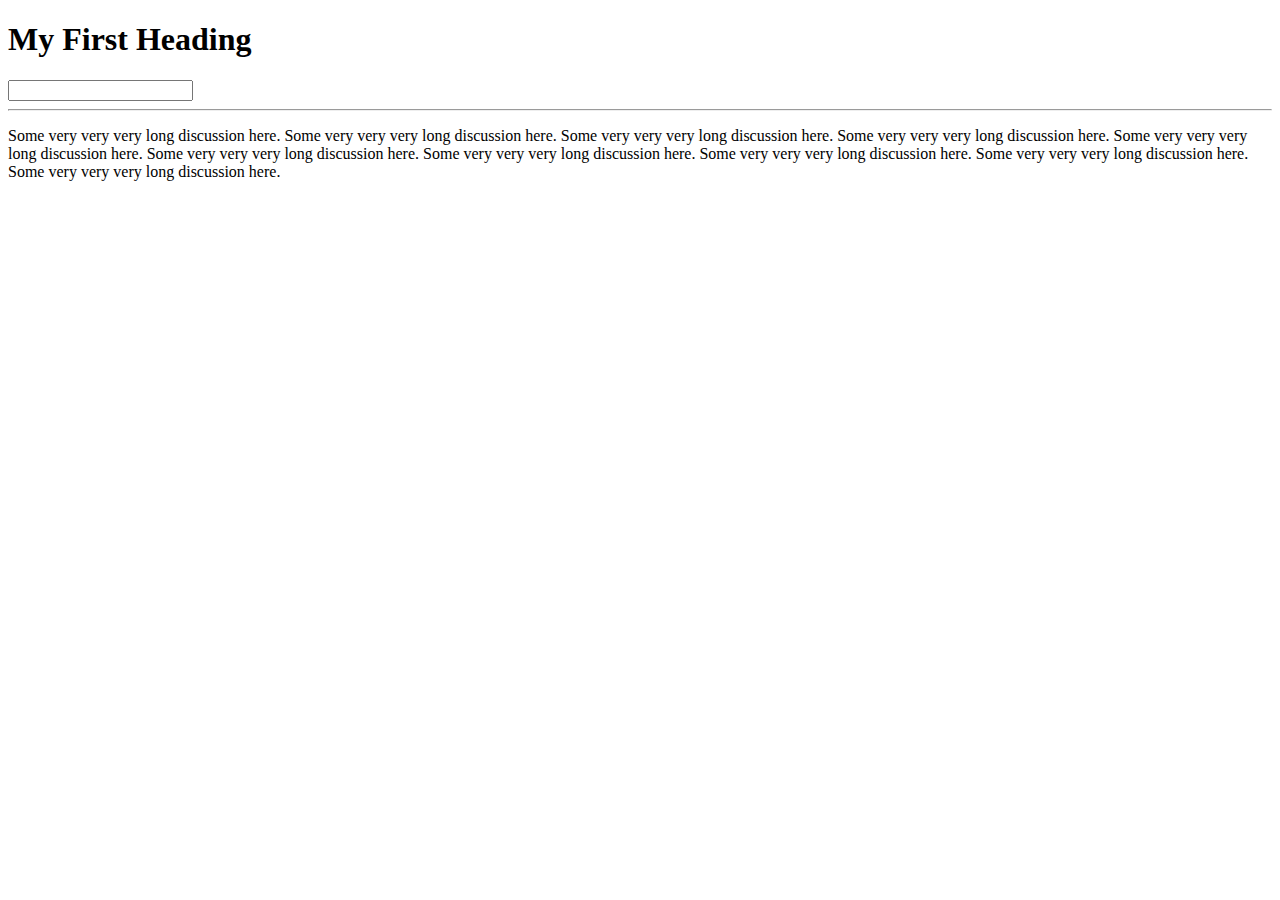
<file: step-1/index.html>
<!DOCTYPE html>
<html>
<head>
    <title>Sample Page</title>
</head>
<body>
    <h1>My First Heading</h1>
    <input type="text" />
    <hr>
    <p>
        Some very very very long discussion here.
        Some very very very long discussion here.
        Some very very very long discussion here.
        Some very very very long discussion here.
        Some very very very long discussion here.
        Some very very very long discussion here.
        Some very very very long discussion here.
        Some very very very long discussion here.
        Some very very very long discussion here.
        Some very very very long discussion here.
    </p>
</body>

</html>
</file>
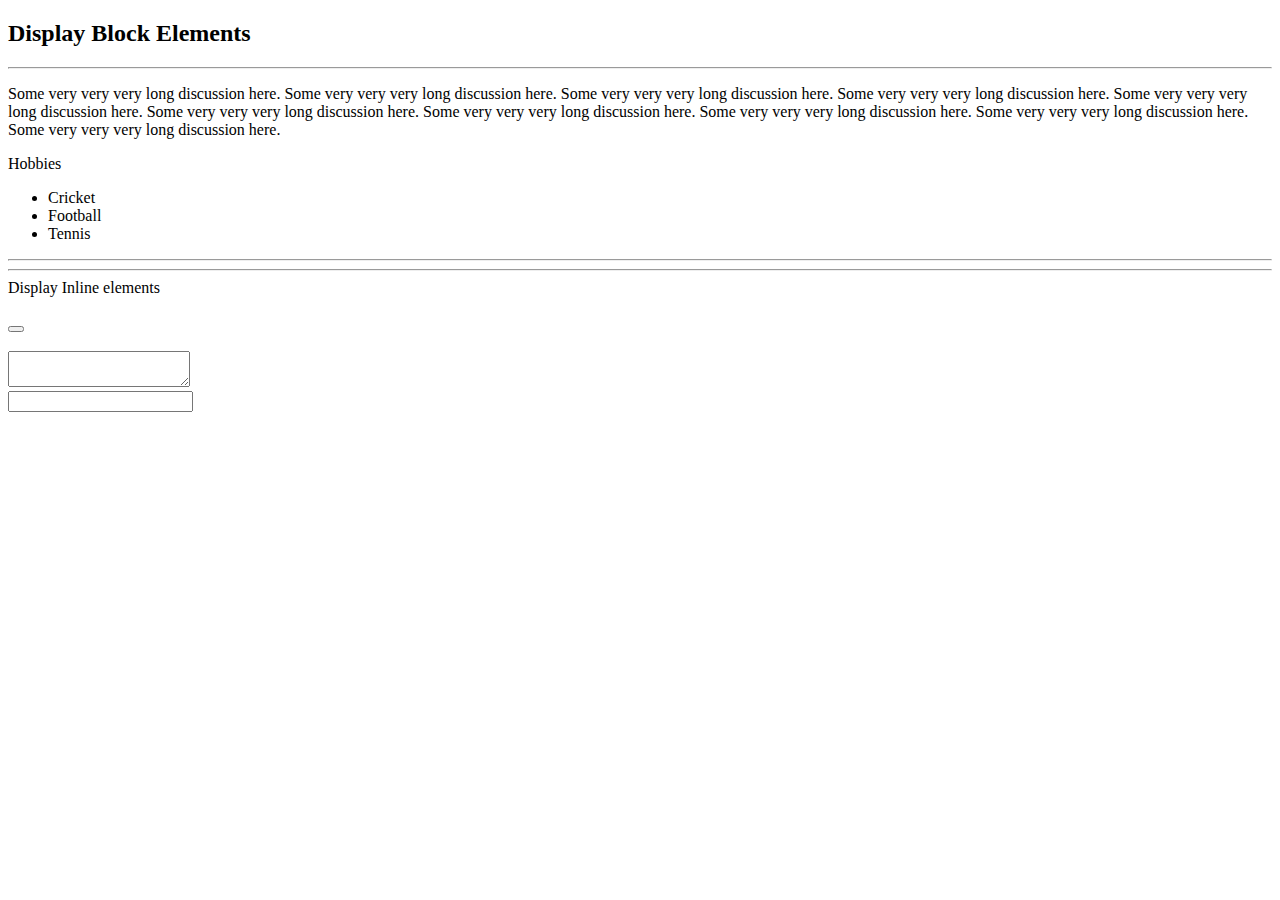
<file: step-2.1/index.html>
<!DOCTYPE html>
<html>
<head>
    <title>Sample Page</title>
</head>
<body>
    <h2>Display Block Elements</h2>
    <hr>
    <p>
        Some very very very long discussion here.
        Some very very very long discussion here.
        Some very very very long discussion here.
        Some very very very long discussion here.
        Some very very very long discussion here.
        Some very very very long discussion here.
        Some very very very long discussion here.
        Some very very very long discussion here.
        Some very very very long discussion here.
        Some very very very long discussion here.
    </p>
    Hobbies
    <ul>
        <li>Cricket</li>
        <li>Football</li>
        <li>Tennis</li>
    </ul>

    <hr>
    <hr>

    <span>Display Inline elements</span>
    <br>
    <a></a>
    <br>
    <button></button>
    <br>
    <small></small>
    <br>
    <textarea></textarea>
    <br>
    <input>
</body>

</html>
</file>
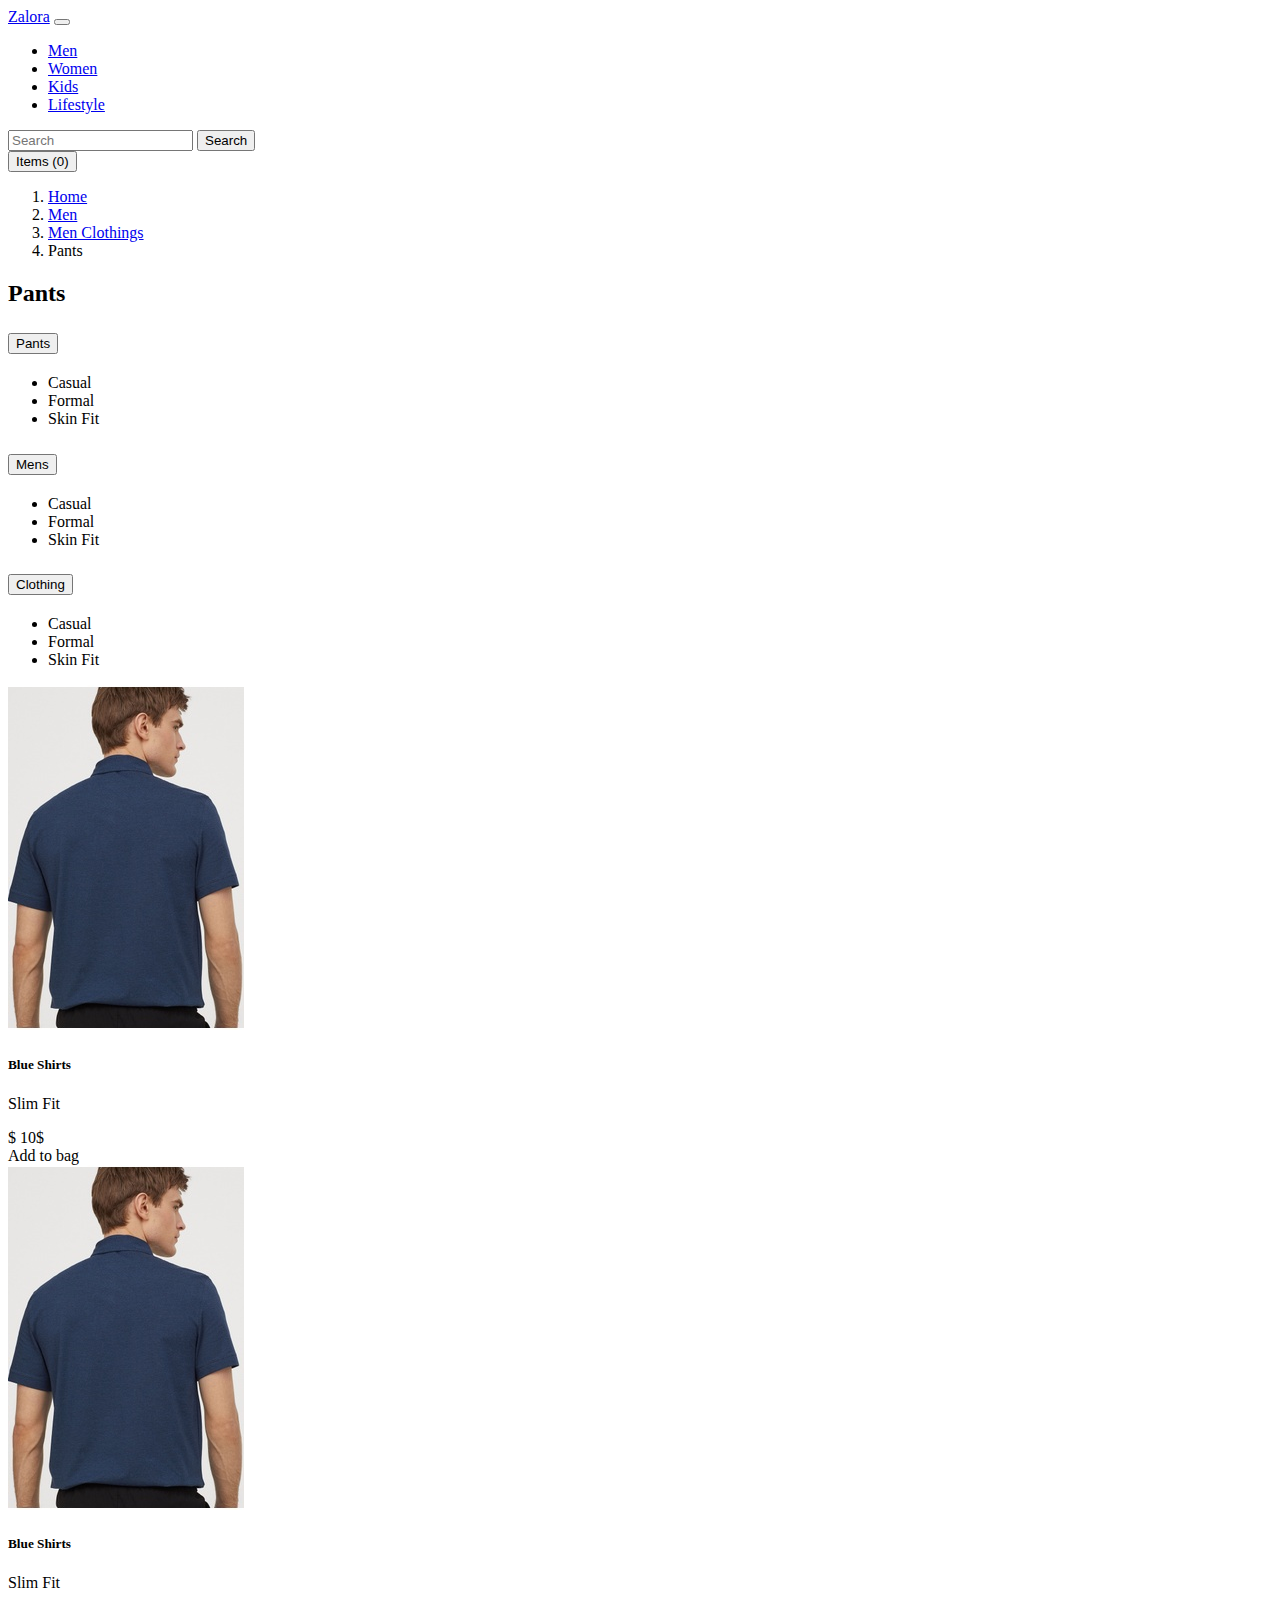
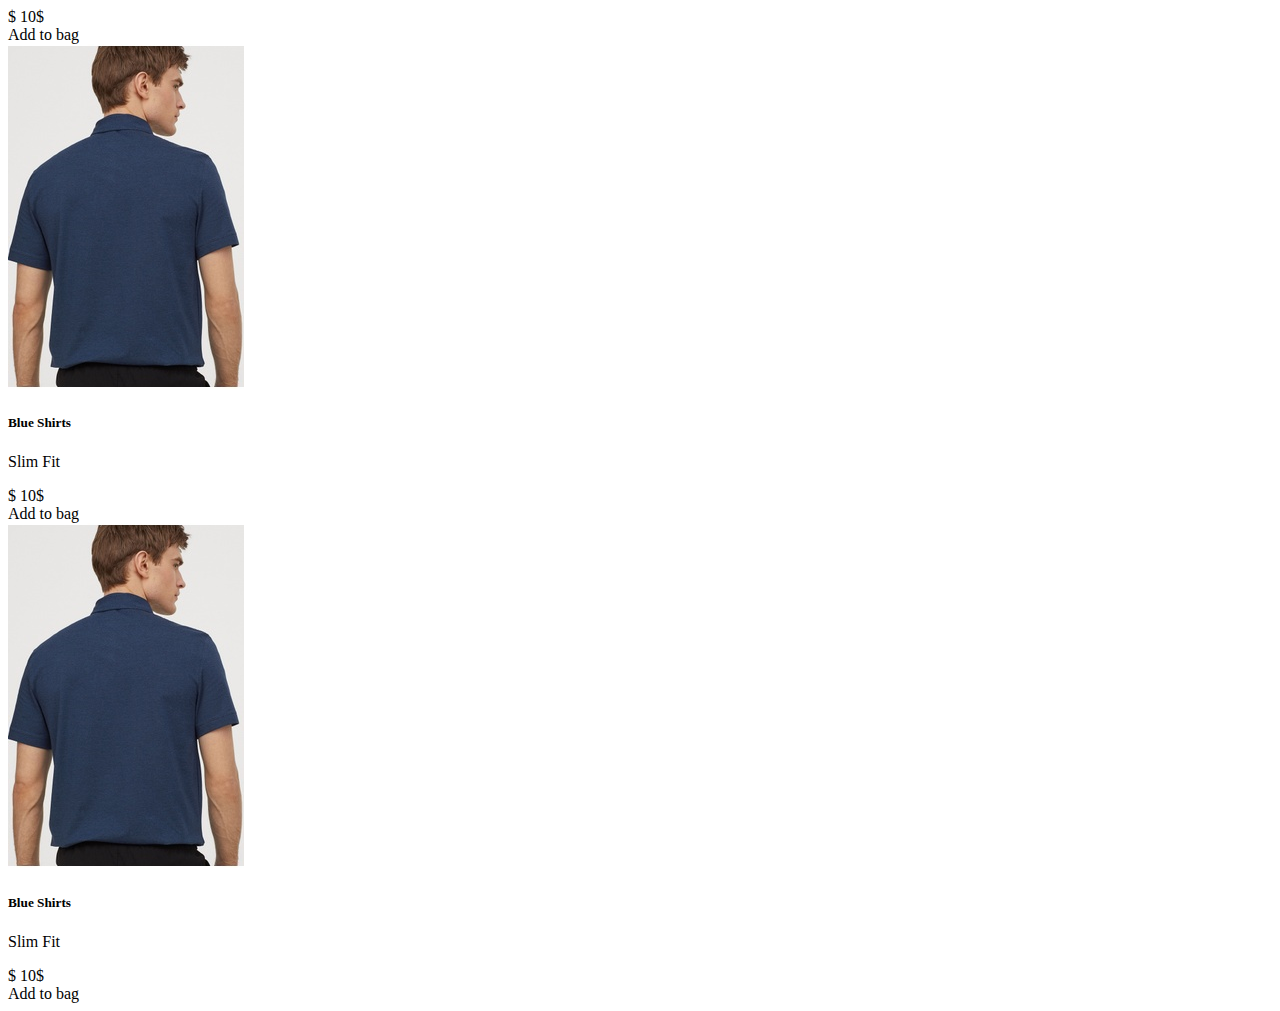
<file: step-final/index.html>
<!DOCTYPE html>
<html>

<head>
    <title>Zalora 1</title>
    <link href="https://cdn.jsdelivr.net/npm/bootstrap@5.0.1/dist/css/bootstrap.min.css" rel="stylesheet"
        integrity="sha384-+0n0xVW2eSR5OomGNYDnhzAbDsOXxcvSN1TPprVMTNDbiYZCxYbOOl7+AMvyTG2x" crossorigin="anonymous">
    <link href="./index.css" rel="stylesheet" />
</head>

<body id="zalora-page" class="test">
    <div class="zalora">
        <nav class="navbar navbar-expand-lg navbar-light bg-light">
            <div class="container-fluid">
                <a class="navbar-brand" href="#">Zalora</a>
                <button class="navbar-toggler" type="button" data-bs-toggle="collapse"
                    data-bs-target="#navbarSupportedContent" aria-controls="navbarSupportedContent"
                    aria-expanded="false" aria-label="Toggle navigation">
                    <span class="navbar-toggler-icon"></span>
                </button>
                <div class="collapse navbar-collapse" id="navbarSupportedContent">
                    <ul class="navbar-nav me-auto mb-2 mb-lg-0">
                        <li class="nav-item">
                            <a class="nav-link active" aria-current="page" href="#">Men</a>
                        </li>
                        <li class="nav-item">
                            <a class="nav-link" href="#">Women</a>
                        </li>
                        <li class="nav-item">
                            <a class="nav-link" href="#">Kids</a>
                        </li>
                        <li class="nav-item">
                            <a class="nav-link" href="#">Lifestyle</a>
                        </li>
                    </ul>
                    <form class="d-flex">
                        <input class="form-control me-2" type="search" placeholder="Search" aria-label="Search">
                        <button class="btn btn-outline-success" type="submit">Search</button>
                    </form>
                    <button class="btn btn-primary">Items (<span class="item-count">0</span>)</button>
                </div>
            </div>
        </nav>
        <nav aria-label="breadcrumb">
            <ol class="breadcrumb">
                <li class="breadcrumb-item"><a href="#">Home</a></li>
                <li class="breadcrumb-item"><a href="#">Men</a></li>
                <li class="breadcrumb-item"><a href="#">Men Clothings</a></li>
                <li class="breadcrumb-item active" aria-current="page">Pants</li>
            </ol>
        </nav>
        <div class="products">
            <h2>Pants</h2>
            <div class="row">
                <!-- Filters -->
                <div class="col-3">
                    <div class="accordion" id="accordionExample">
                        <div class="accordion-item">
                            <h2 class="accordion-header" id="headingOne">
                                <button class="accordion-button" type="button" data-bs-toggle="collapse"
                                    data-bs-target="#collapseOne" aria-expanded="true" aria-controls="collapseOne">
                                    Pants
                                </button>
                            </h2>
                            <div id="collapseOne" class="accordion-collapse collapse show" aria-labelledby="headingOne"
                                data-bs-parent="#accordionExample">
                                <div class="accordion-body">
                                    <ul class="list-group">
                                        <li class="list-group-item">Casual</li>
                                        <li class="list-group-item">Formal</li>
                                        <li class="list-group-item">Skin Fit</li>
                                    </ul>
                                </div>
                            </div>
                        </div>
                        <div class="accordion-item">
                            <h2 class="accordion-header" id="headingTwo">
                                <button class="accordion-button collapsed" type="button" data-bs-toggle="collapse"
                                    data-bs-target="#collapseTwo" aria-expanded="false" aria-controls="collapseTwo">
                                    Mens
                                </button>
                            </h2>
                            <div id="collapseTwo" class="accordion-collapse collapse" aria-labelledby="headingTwo"
                                data-bs-parent="#accordionExample">
                                <div class="accordion-body">
                                    <ul class="list-group">
                                        <li class="list-group-item">Casual</li>
                                        <li class="list-group-item">Formal</li>
                                        <li class="list-group-item">Skin Fit</li>
                                    </ul>
                                </div>
                            </div>
                        </div>
                        <div class="accordion-item">
                            <h2 class="accordion-header" id="headingThree">
                                <button class="accordion-button collapsed" type="button" data-bs-toggle="collapse"
                                    data-bs-target="#collapseThree" aria-expanded="false" aria-controls="collapseThree">
                                    Clothing
                                </button>
                            </h2>
                            <div id="collapseThree" class="accordion-collapse collapse" aria-labelledby="headingThree"
                                data-bs-parent="#accordionExample">
                                <div class="accordion-body">
                                    <ul class="list-group">
                                        <li class="list-group-item">Casual</li>
                                        <li class="list-group-item">Formal</li>
                                        <li class="list-group-item">Skin Fit</li>
                                    </ul>
                                </div>
                            </div>
                        </div>
                    </div>
                </div>
                <!-- Products -->
                <div class="col-9">
                    <div class="row">
                        <div class="col-4">
                            <div class="card">
                                <img src="./images/image1.jpg" class="card-img-top" alt="...">
                                <div class="card-body">
                                  <h5 class="card-title">Blue Shirts</h5>
                                  <p class="card-text">Slim Fit</p>
                                  <div>$ 10$</div>
                                  <a id="add-to-bag-1" class="btn btn-primary">Add to bag</a>
                                  <a id="remove-from-bag-1" class="btn btn-danger hide">Remove from Bag</a>
                                </div>
                            </div>
                        </div>
                        <div class="col-4">
                            <div class="card">
                                <img src="./images/image1.jpg" class="card-img-top" alt="...">
                                <div class="card-body">
                                  <h5 class="card-title">Blue Shirts</h5>
                                  <p class="card-text">Slim Fit</p>
                                  <div>$ 10$</div>

                                  <a class="btn btn-primary">Add to bag</a>
                                </div>
                            </div>
                        </div>
                        <div class="col-4">
                            <div class="card">
                                <img src="./images/image1.jpg" class="card-img-top" alt="...">
                                <div class="card-body">
                                  <h5 class="card-title">Blue Shirts</h5>
                                  <p class="card-text">Slim Fit</p>
                                  <div>$ 10$</div>
                                  <a class="btn btn-primary">Add to bag</a>
                                </div>
                            </div>
                        </div>
                        <div class="col-4">
                            <div class="card">
                                <img src="./images/image1.jpg" class="card-img-top" alt="...">
                                <div class="card-body">
                                  <h5 class="card-title">Blue Shirts</h5>
                                  <p class="card-text">Slim Fit</p>
                                  <div>$ 10$</div>
                                  <a class="btn btn-primary">Add to bag</a>
                                </div>
                            </div>
                        </div>
                    </div>
                </div>
            </div>
        </div>
    </div>
    <script src="./index.js"></script>
    <script src="https://cdn.jsdelivr.net/npm/@popperjs/core@2.9.2/dist/umd/popper.min.js"
        integrity="sha384-IQsoLXl5PILFhosVNubq5LC7Qb9DXgDA9i+tQ8Zj3iwWAwPtgFTxbJ8NT4GN1R8p"
        crossorigin="anonymous"></script>
    <script src="https://cdn.jsdelivr.net/npm/bootstrap@5.0.1/dist/js/bootstrap.min.js"
        integrity="sha384-Atwg2Pkwv9vp0ygtn1JAojH0nYbwNJLPhwyoVbhoPwBhjQPR5VtM2+xf0Uwh9KtT"
        crossorigin="anonymous"></script>
</body>

</html>
</file>
<file: step-final/index.css>
.heading {
    background-color: green;
}

.hide {
    display: none;
}

.navbar {
    /* color: white;
    background: black; */
    width: 100%;
}
.website-title {
    float: left;
}
.nav-link {
    float: left;
}

#add-to-bag-1 {

}

.bordered {
    border: 1px solid red;
}
</file>
